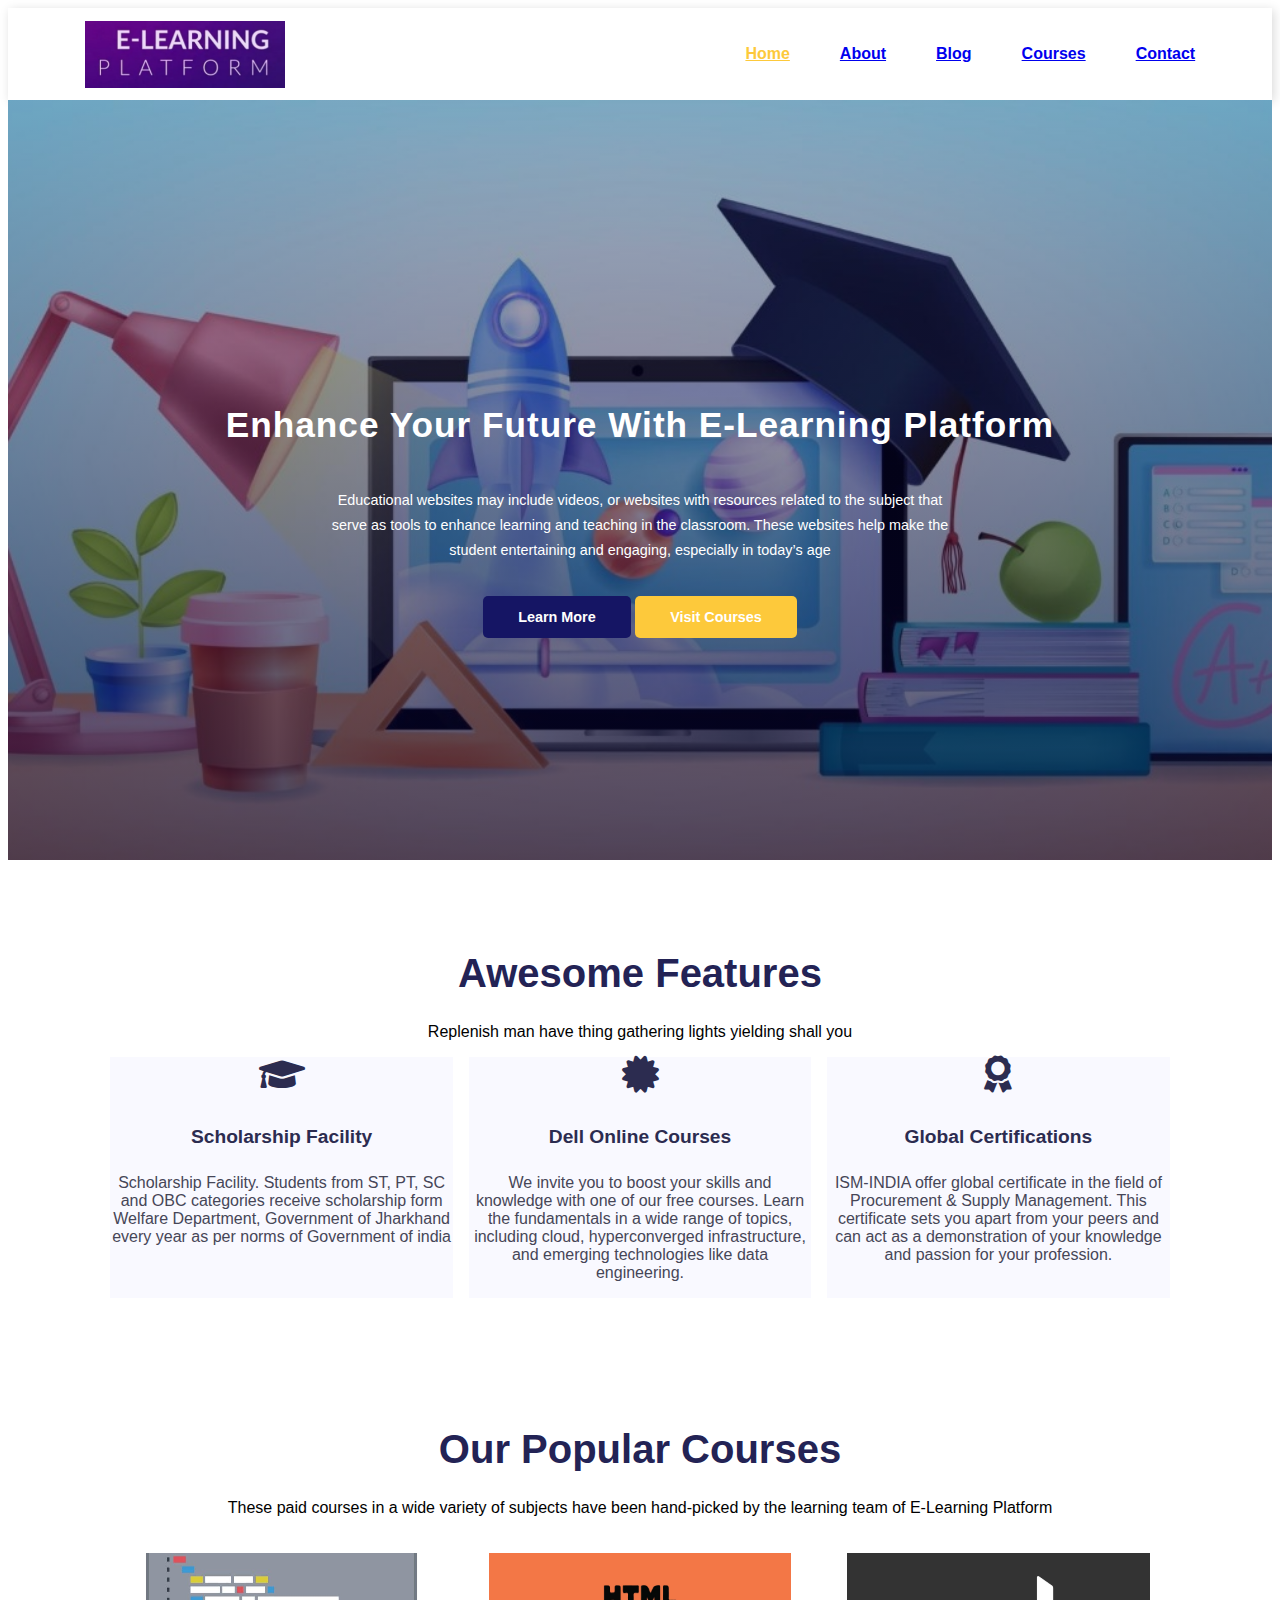
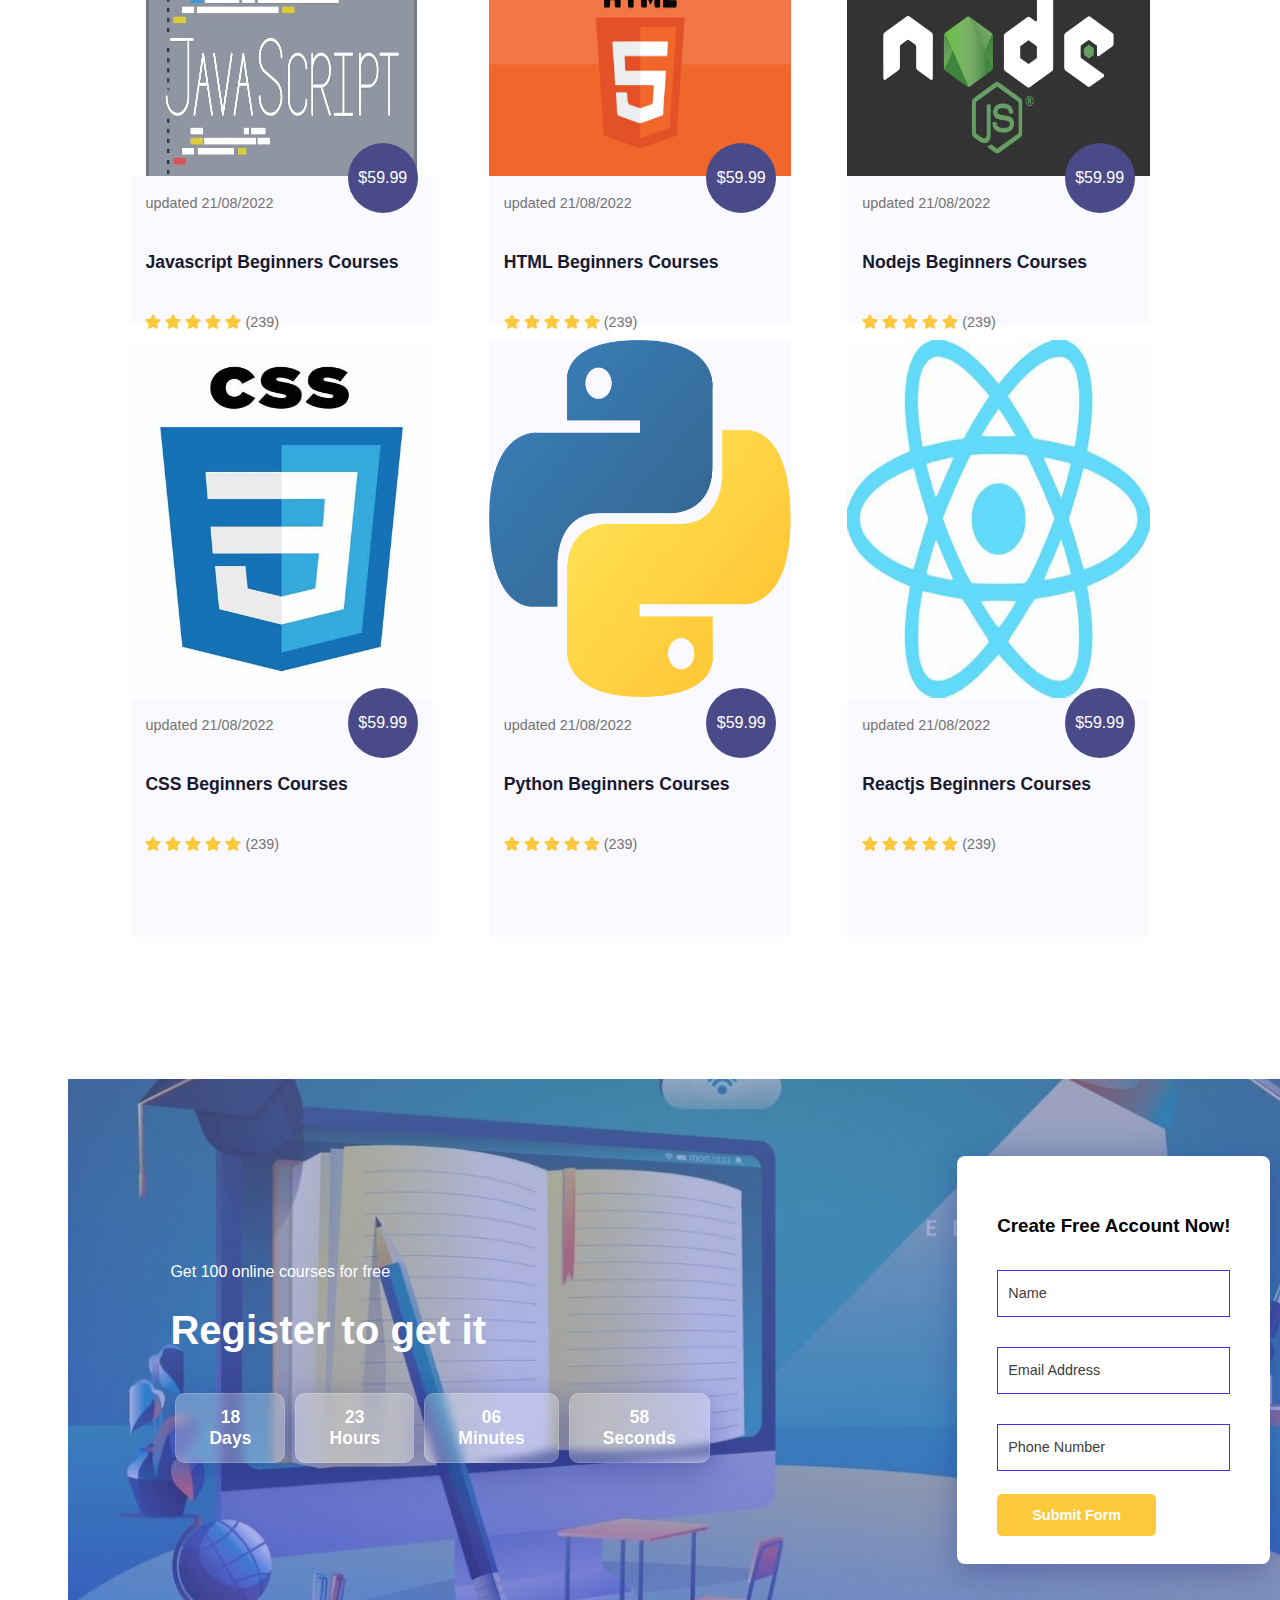
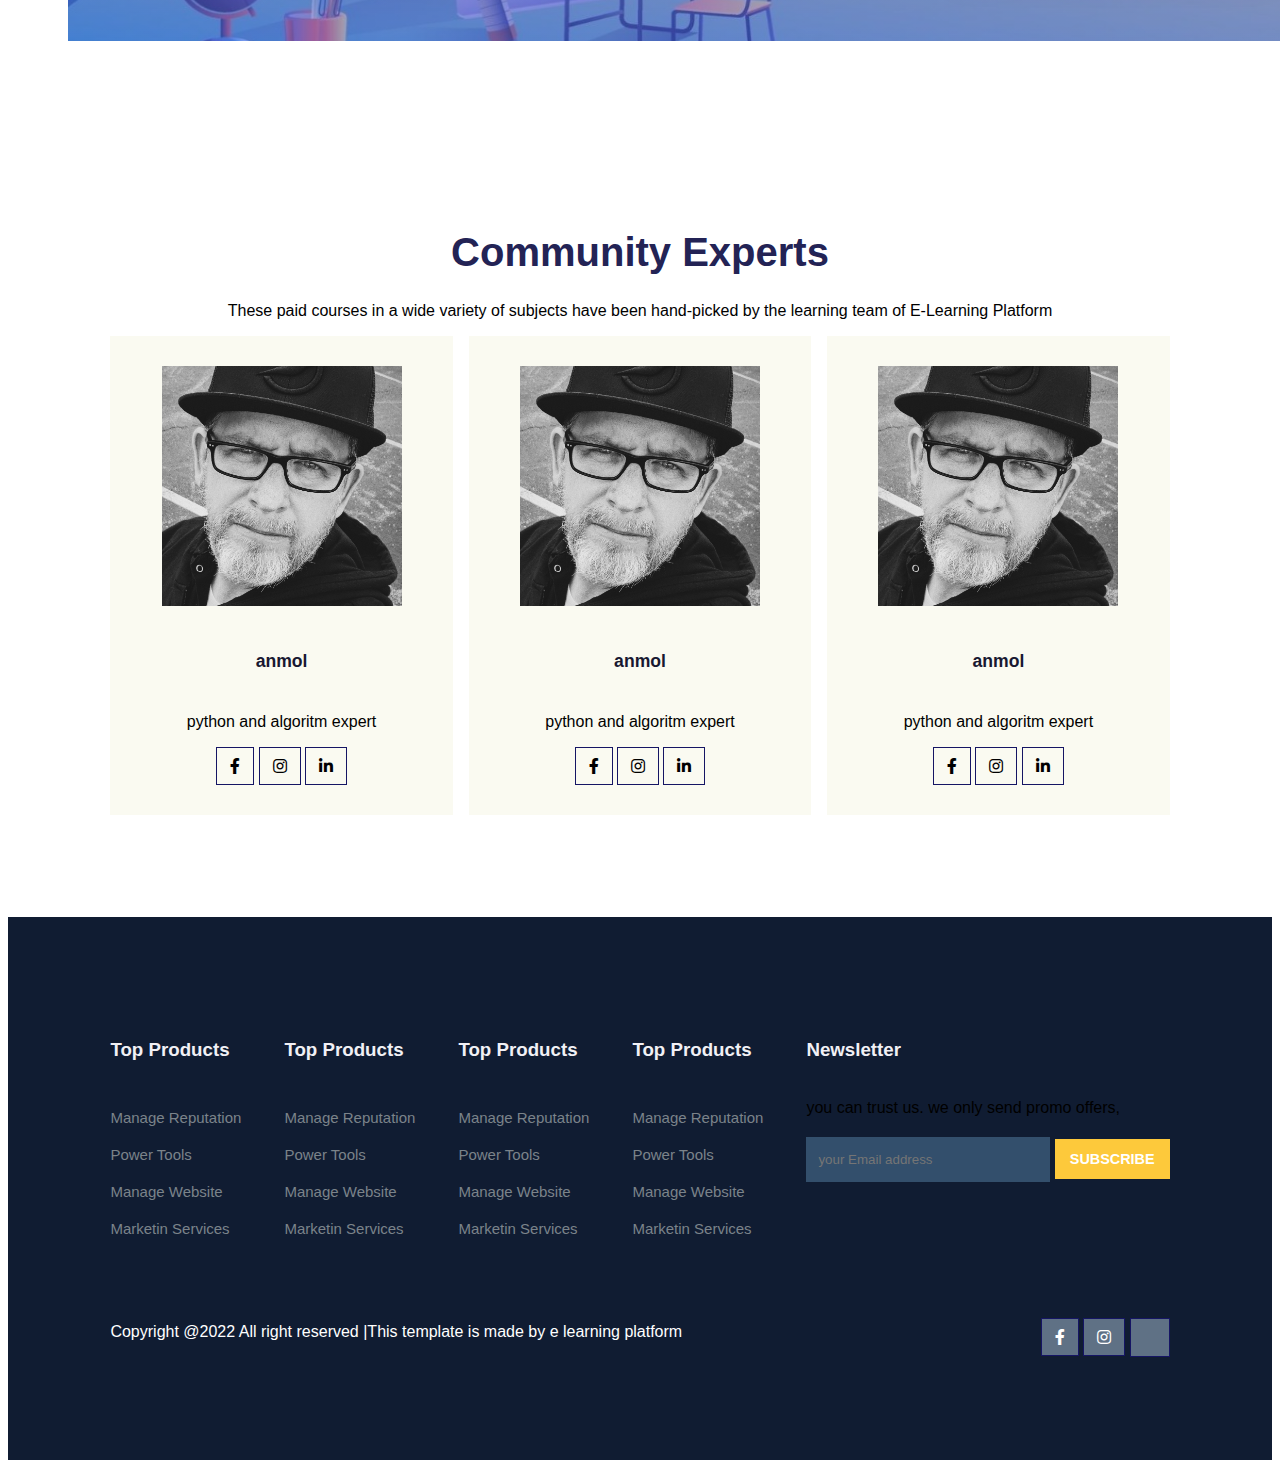
<file: index.html>
<!DOCTYPE html>
<html lang="en">

<head>
     <meta charset="UTF-8">
     <meta http-equiv="X-UA-Compatible" content="IE=edge">
     <meta name="viewport" content="width=device-width, initial-scale=1.0">
     <title>Tech2 etc Tutorial</title>
     <link rel="stylesheet" href="https://use.fontawesome.com/releases/v5.15.4/css/all.css" />


     

<link rel="stylesheet" href="style.css">
</head>
<body>

    <!-- Navigation -->
    <nav>
        <img src="Screenshot (18).png" alt="">
        <div class="navigation">
            <ul>
              <li><a class="active" href="#">Home</a></li>
              <li><a href="about.html">About</a></li>
              <li><a href="blog.html">Blog</a></li> 
              <li><a href="course.html">Courses</a></li>
              <li><a href="contact.html">Contact</a></li>
    
            </ul>
    
        </div>
    
    </nav>

    <!-- Home -->

<section id="home">
     <h2>Enhance Your Future With E-Learning Platform </h2>
     <p>Educational websites may include videos, or websites with resources related to the subject that serve as tools
         to enhance learning and teaching in the classroom. These websites help make the student entertaining and engaging, 
         especially in today’s age</p>
    <div class="btn">
       <a class="blue" href="#">Learn More</a> 
       <a class="yellow" href="#">Visit Courses</a>

</div> 
</section>

<!--features-->

    <section id="features">
        <h1>Awesome Features</h1>
        <p>Replenish man have thing gathering lights yielding shall you</p>
        <div class="fea-base">
            <div class="fea-box">
                <i class="fas fa-graduation-cap"></i>
                <h3>Scholarship Facility</h3>
                <p>Scholarship Facility. Students from ST, PT, SC and OBC categories receive scholarship form Welfare Department, 
                    Government of Jharkhand every year as per norms of Government of india</p>
                
            </div>
     
            <div class="fea-box">
                <i class="fas fa-certificate"></i>
                <h3>Dell Online Courses</h3>
                <p>We invite you to boost your skills and knowledge with one of our free courses. Learn the fundamentals in a wide range of topics, including cloud, 
                    hyperconverged infrastructure, and emerging technologies like data engineering.</p>
            </div>
            <div class="fea-box">
                <i class="fas fa-award"></i>
                <h3>Global Certifications</h3>
                <p>ISM-INDIA offer global certificate in the field of Procurement & Supply Management. This certificate sets you apart from your peers 
                    and can act as a demonstration of your knowledge and passion for your profession.</p>
            </div>
        </div>
    </section>
    <!--Courses-->
    <section id="course">
        <h1>Our Popular Courses</h1>
        <p>These paid courses in a wide variety of subjects have been hand-picked by the learning team of E-Learning Platform</p>
        <div class="course-box">

            <div class="courses">
                <img src="javascript-tutorials.jpg" alt="">
                <div class="details">
                    <span>updated 21/08/2022</span>
                    <h6>Javascript Beginners Courses</h6>
                    <div class="star">
                        <i class="fas fa-star"></i>
                        <i class="fas fa-star"></i>
                        <i class="fas fa-star"></i>
                        <i class="fas fa-star"></i>
                        <i class="fas fa-star"></i>
                        <span>(239)</span>
                    </div>
                </div>
                <div class="cost">
                    $59.99
                </div>

            </div>
            <div class="courses">
                <img src="html5-logo-for-web-development.webp" alt="">
                <div class="details">
                    <span>updated 21/08/2022</span>
                    <h6>HTML Beginners Courses</h6>
                    <div class="star">
                        <i class="fas fa-star"></i>
                        <i class="fas fa-star"></i>
                        <i class="fas fa-star"></i>
                        <i class="fas fa-star"></i>
                        <i class="fas fa-star"></i>
                        <span>(239)</span>
                    </div>
                </div>
                <div class="cost">
                    $59.99
                </div>

            </div>
            <div class="courses">
                <img src="nodejs-logo-752x440.png" alt="">
                <div class="details">
                    <span>updated 21/08/2022</span>
                    <h6>Nodejs Beginners Courses</h6>
                    <div class="star">
                        <i class="fas fa-star"></i>
                        <i class="fas fa-star"></i>
                        <i class="fas fa-star"></i>
                        <i class="fas fa-star"></i>
                        <i class="fas fa-star"></i>
                        <span>(239)</span>
                    </div>
                </div>
                <div class="cost">
                    $59.99
                </div>

            </div>
            <div class="courses">
                <img src="css.jpg" alt="">
                <div class="details">
                    <span>updated 21/08/2022</span>
                    <h6>CSS Beginners Courses</h6>
                    <div class="star">
                        <i class="fas fa-star"></i>
                        <i class="fas fa-star"></i>
                        <i class="fas fa-star"></i>
                        <i class="fas fa-star"></i>
                        <i class="fas fa-star"></i>
                        <span>(239)</span>
                    </div>
                </div>
                <div class="cost">
                    $59.99
                </div>

            </div>
            <div class="courses">
                <img src="python.jpg" alt="">
                <div class="details">
                    <span>updated 21/08/2022</span>
                    <h6>Python Beginners Courses</h6>
                    <div class="star">
                        <i class="fas fa-star"></i>
                        <i class="fas fa-star"></i>
                        <i class="fas fa-star"></i>
                        <i class="fas fa-star"></i>
                        <i class="fas fa-star"></i>
                        <span>(239)</span>
                    </div>
                </div>
                <div class="cost">
                    $59.99
                </div>

            </div>
            <div class="courses">
                <img src="reactjs.png" alt="">
                <div class="details">
                    <span>updated 21/08/2022</span>
                    <h6>Reactjs Beginners Courses</h6>
                    <div class="star">
                        <i class="fas fa-star"></i>
                        <i class="fas fa-star"></i>
                        <i class="fas fa-star"></i>
                        <i class="fas fa-star"></i>
                        <i class="fas fa-star"></i>
                        <span>(239)</span>
                    </div>
                </div>
                <div class="cost">
                    $59.99
                </div>

            </div>
        </div>
    </section>

    <!--registration-->

    <section id="registration">
        <div class="reminder">
            <p> Get 100 online courses for free</p>
            <h1>Register to get it</h1>
            <div class="time">
                <div class="date">
                    18 <br> Days    
                </div>
                <div class="date">
                    23 <br> Hours    
                </div>
                <div class="date">
                    06 <br>  Minutes    
                </div>
                <div class="date">
                    58 <br> Seconds    
                </div>
            </div>
        </div>
       
        <div class="form">
            <h3>Create Free Account Now!</h3>
            <input type="text" placeholder="Name" name=""id="">
            <input type="text" placeholder="Email Address" name=""id="">
            <input type="text" placeholder="Phone Number" name=""id="">
            <div class="btn">
                <a class="yellow" href="#">Submit Form </a>
                
            </div>
        </div>
    </section>

    <!--profiles-->
    <section id="experts">
        <h1>Community Experts</h1>
        <p>These paid courses in a wide variety of subjects have been hand-picked by the learning team of E-Learning Platform</p>
        <div class="expert-box">
            <div class="profile">
                <img src="a1274798_09C778B6-5DAB-464C-8B3D-D5CC89937817.png" alt="">
                <h6>anmol</h6>
                <p>python and algoritm expert</p>
                <div class="pro-links">
                    <i class="fab fa-facebook-f"></i>
                    <i class="fab fa-instagram"></i>
                    <i class="fab fa-linkedin-in"></i>
                </div>
            </div>
            <div class="profile">
                <img src="a1274798_09C778B6-5DAB-464C-8B3D-D5CC89937817.png" alt="">
                <h6>anmol</h6>
                <p>python and algoritm expert</p>
                <div class="pro-links">
                    <i class="fab fa-facebook-f"></i>
                    <i class="fab fa-instagram"></i>
                    <i class="fab fa-linkedin-in"></i>
                </div>
            </div>
            <div class="profile">
                <img src="a1274798_09C778B6-5DAB-464C-8B3D-D5CC89937817.png" alt="">
                <h6>anmol</h6>
                <p>python and algoritm expert</p>
                <div class="pro-links">
                    <i class="fab fa-facebook-f"></i>
                    <i class="fab fa-instagram"></i>
                    <i class="fab fa-linkedin-in"></i>
                </div>
            </div>
        </div>
    </section>

    <footer>
        <div class="footer-col">
            <h3>Top Products</h3>
            <li>Manage Reputation</li>
            <li>Power Tools</li>
            <li>Manage Website</li>
            <li>Marketin Services</li>
        </div>
        <div class="footer-col">
            <h3>Top Products</h3>
            <li>Manage Reputation</li>
            <li>Power Tools</li>
            <li>Manage Website</li>
            <li>Marketin Services</li>
        </div>
        <div class="footer-col">
            <h3>Top Products</h3>
            <li>Manage Reputation</li>
            <li>Power Tools</li>
            <li>Manage Website</li>
            <li>Marketin Services</li>
        </div>
        <div class="footer-col">
            <h3>Top Products</h3>
            <li>Manage Reputation</li>
            <li>Power Tools</li>
            <li>Manage Website</li>
            <li>Marketin Services</li>
        </div>
        <div class="footer-col">
            <h3>Newsletter</h3>
            <p>you can trust us. we only send promo offers,</p>
            <div class="subscribe">
                <input type="text" placeholder="your Email address">
                <a href="#" class="yellow">SUBSCRIBE</a>
            </div>
        </div>
        <div class="Copyright">
            <p> Copyright @2022 All right reserved |This template is made by e learning platform</p>
            <div class="pro-links">
                <i class="fab fa-facebook-f"></i>
                <i class="fab fa-instagram"></i>
                <i class="faf fa-linkedin-in"></i>
            </div>
        </div>
    </footer>
   
     


</body>



</html>
</file>
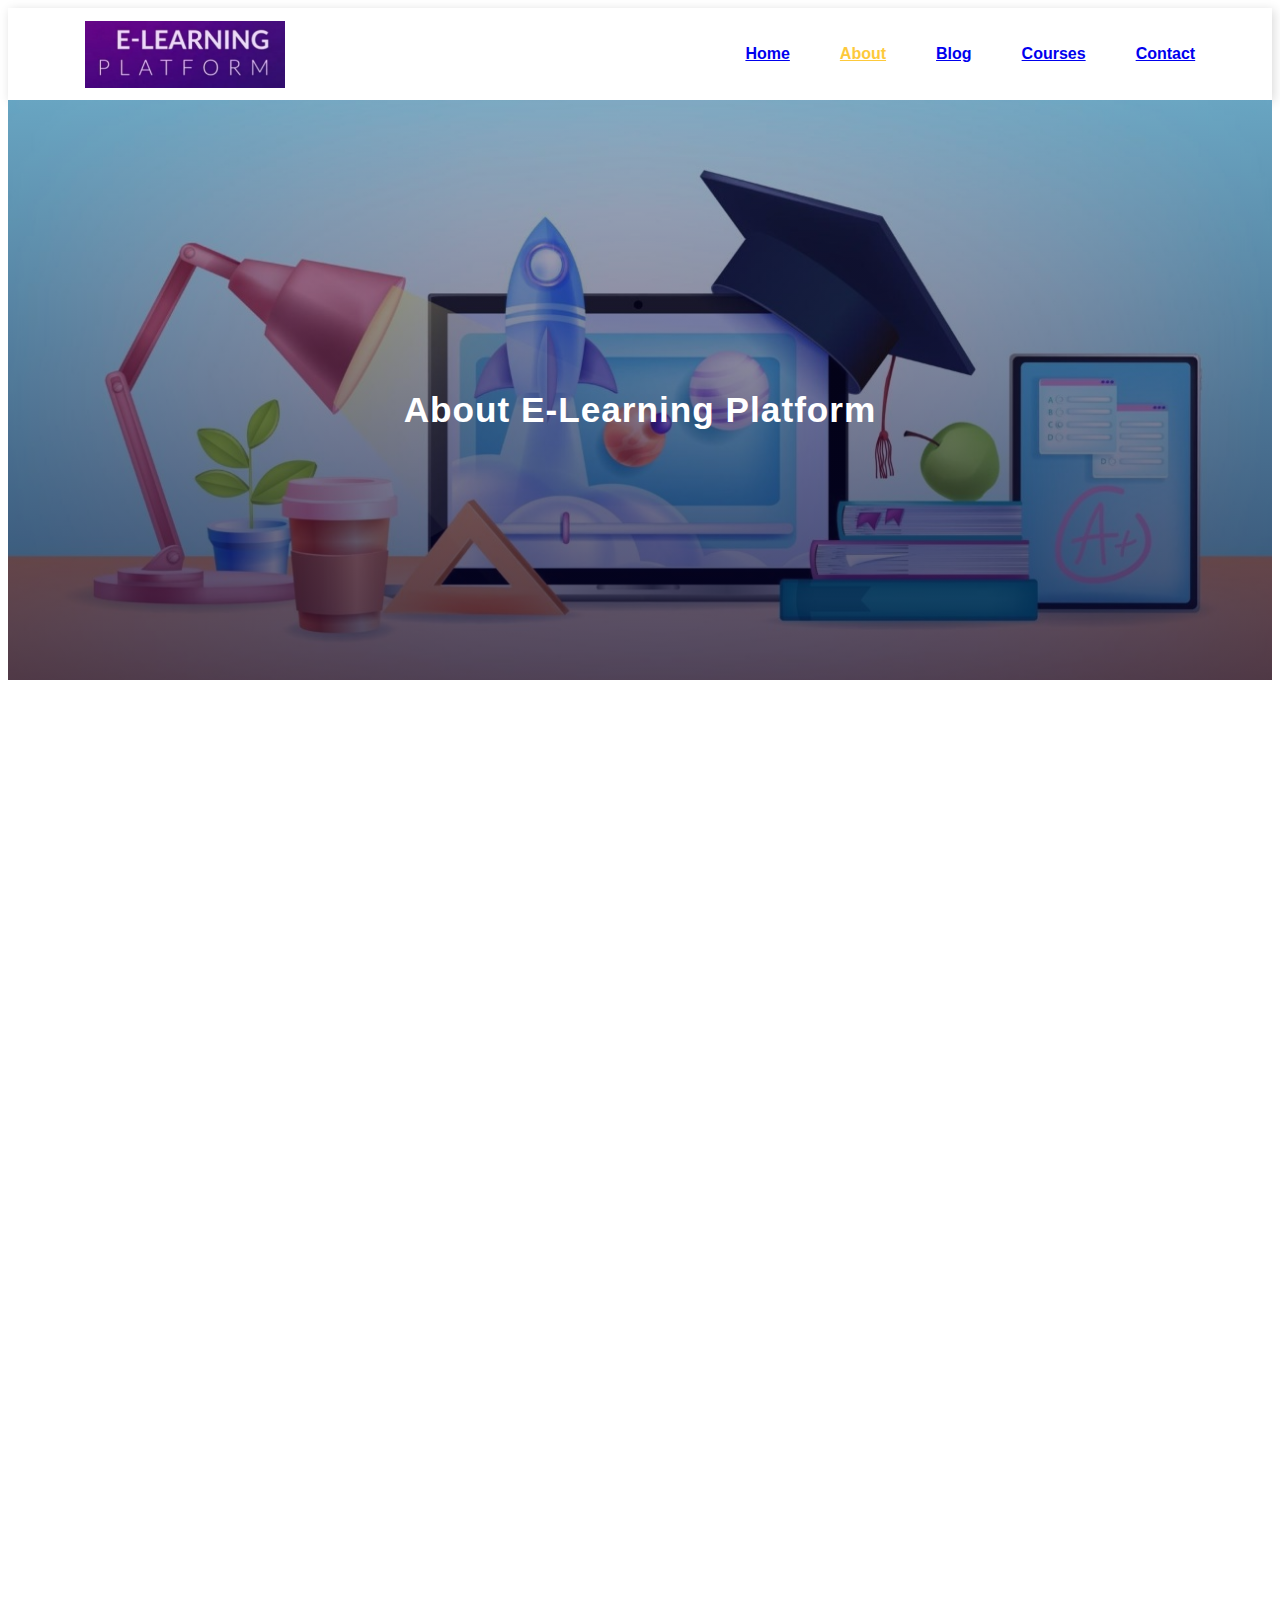
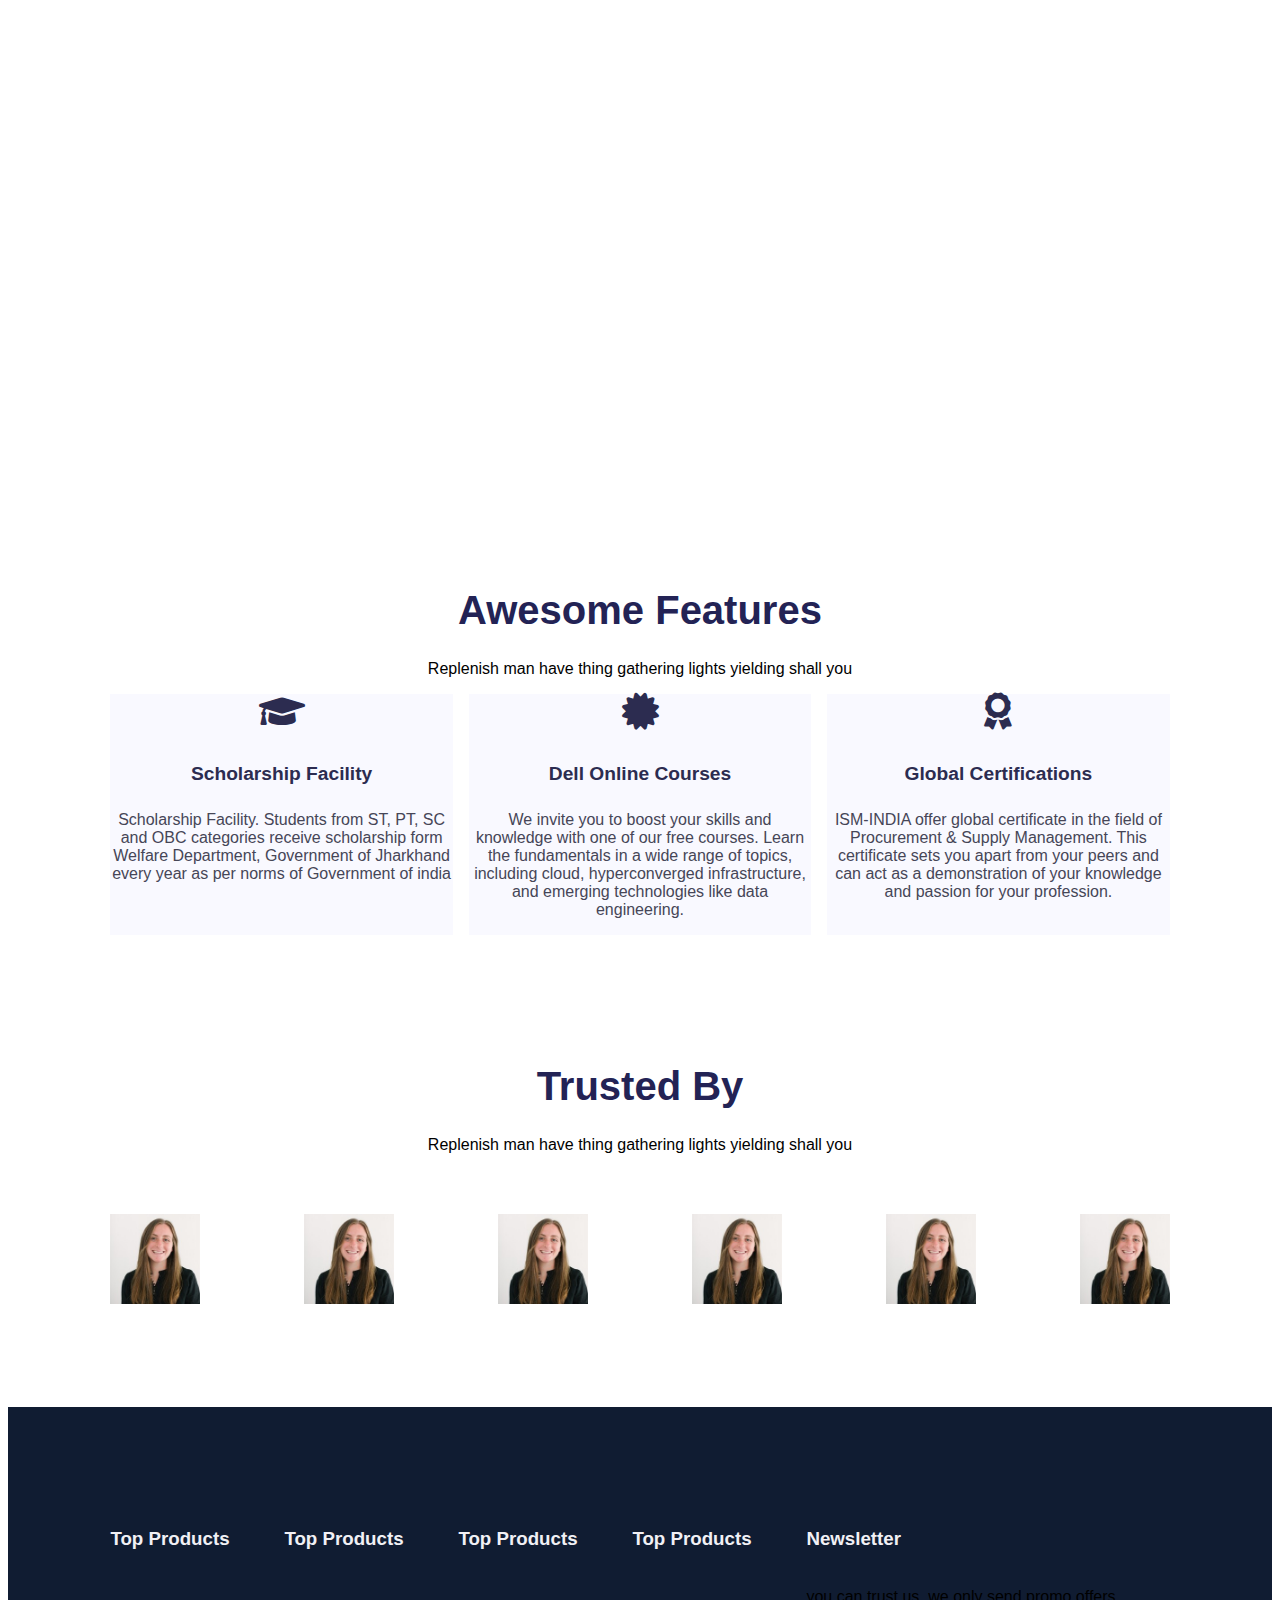
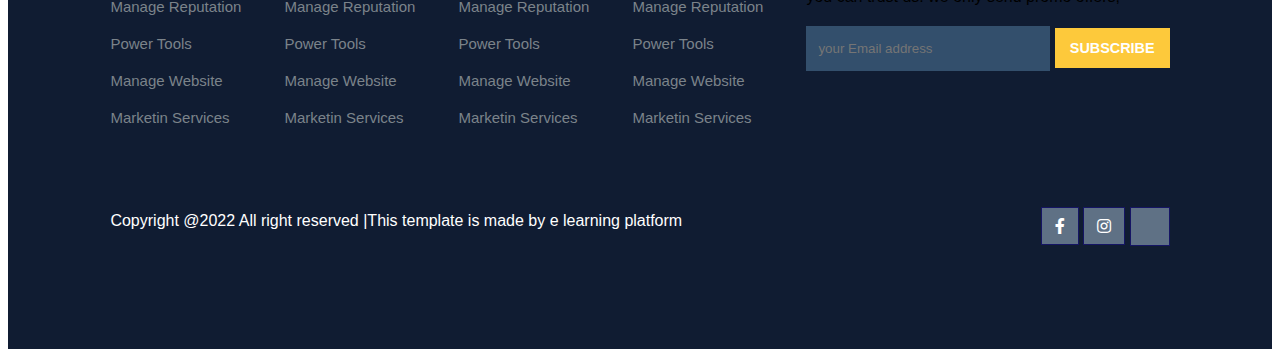
<file: about.html>
<!DOCTYPE html>
<html lang="en">

<head>
     <meta charset="UTF-8">
     <meta http-equiv="X-UA-Compatible" content="IE=edge">
     <meta name="viewport" content="width=device-width, initial-scale=1.0">
     <title>Tech2 etc Tutorial</title>
     <link rel="stylesheet" href="https://use.fontawesome.com/releases/v5.15.4/css/all.css" />


     

<link rel="stylesheet" href="style.css">
</head>
<body>

    <!-- Navigation -->
    <nav>
        <img src="Screenshot (18).png" alt="">
        <div class="navigation">
            <ul>
              <li><a  href="#">Home</a></li>
              <li><a class="active" href="about.html">About</a></li>
              <li><a href="blog.html">Blog</a></li> 
              <li><a href="course.html">Courses</a></li>
              <li><a href="contact.html">Contact</a></li>
    
            </ul>
    
        </div>
    
    </nav>

    <!-- Home -->

<section id="about-home">
     <h2>About E-Learning Platform </h2>
     
</section>

<section id="about-container">
    <div class="about-img">
        <img src="asdfghdfghj.jpg">
    </div>

    <div class="about-text">
        <h2>dsvjbkncmsvbhkjnlmc,s.zdvbhjk</h2>
        <p>vuidbhjkasnvyugwidnkaxcvdwbhjknlv vbkjcbjvnb</p>
        <div class="about-fe">
            <img src="a1274798_09C778B6-5DAB-464C-8B3D-D5CC89937817.png" alt="">
            <div class="fe-text">
                <h5>400+ courses</h5>
                <p>ydsghcbkjdcuifbjkcgifebxckz</p>
            </div>
        </div>
        <div class="about-fe">
            <img src="a1274798_09C778B6-5DAB-464C-8B3D-D5CC89937817.png" alt="">
            <div class="fe-text">
                <h5>400+ courses</h5>
                <p>ydsghcbkjdcuifbjkcgifebxckz</p>
            </div>
        </div>
    </div>
</section>

<!--features-->

    <section id="features">
        <h1>Awesome Features</h1>
        <p>Replenish man have thing gathering lights yielding shall you</p>
        <div class="fea-base">
            <div class="fea-box">
                <i class="fas fa-graduation-cap"></i>
                <h3>Scholarship Facility</h3>
                <p>Scholarship Facility. Students from ST, PT, SC and OBC categories receive scholarship form Welfare Department, 
                    Government of Jharkhand every year as per norms of Government of india</p>
                
            </div>
     
            <div class="fea-box">
                <i class="fas fa-certificate"></i>
                <h3>Dell Online Courses</h3>
                <p>We invite you to boost your skills and knowledge with one of our free courses. Learn the fundamentals in a wide range of topics, including cloud, 
                    hyperconverged infrastructure, and emerging technologies like data engineering.</p>
            </div>
            <div class="fea-box">
                <i class="fas fa-award"></i>
                <h3>Global Certifications</h3>
                <p>ISM-INDIA offer global certificate in the field of Procurement & Supply Management. This certificate sets you apart from your peers 
                    and can act as a demonstration of your knowledge and passion for your profession.</p>
            </div>
        </div>
    </section>

    <section id="trust">
        <h1>Trusted By</h1>
        <p>Replenish man have thing gathering lights yielding shall you</p>
        <div class="trust-img">
            <img src="asdfghdfghj.jpg" alt="">
            <img src="asdfghdfghj.jpg" alt="">
            <img src="asdfghdfghj.jpg" alt="">
            <img src="asdfghdfghj.jpg" alt="">
            <img src="asdfghdfghj.jpg" alt="">
            <img src="asdfghdfghj.jpg" alt="">
        </div>
    </section>

    <footer>
        <div class="footer-col">
            <h3>Top Products</h3>
            <li>Manage Reputation</li>
            <li>Power Tools</li>
            <li>Manage Website</li>
            <li>Marketin Services</li>
        </div>
        <div class="footer-col">
            <h3>Top Products</h3>
            <li>Manage Reputation</li>
            <li>Power Tools</li>
            <li>Manage Website</li>
            <li>Marketin Services</li>
        </div>
        <div class="footer-col">
            <h3>Top Products</h3>
            <li>Manage Reputation</li>
            <li>Power Tools</li>
            <li>Manage Website</li>
            <li>Marketin Services</li>
        </div>
        <div class="footer-col">
            <h3>Top Products</h3>
            <li>Manage Reputation</li>
            <li>Power Tools</li>
            <li>Manage Website</li>
            <li>Marketin Services</li>
        </div>
        <div class="footer-col">
            <h3>Newsletter</h3>
            <p>you can trust us. we only send promo offers,</p>
            <div class="subscribe">
                <input type="text" placeholder="your Email address">
                <a href="#" class="yellow">SUBSCRIBE</a>
            </div>
        </div>
        <div class="Copyright">
            <p> Copyright @2022 All right reserved |This template is made by e learning platform</p>
            <div class="pro-links">
                <i class="fab fa-facebook-f"></i>
                <i class="fab fa-instagram"></i>
                <i class="faf fa-linkedin-in"></i>
            </div>
        </div>
    </footer>
   
     


</body>



</html>
</file>
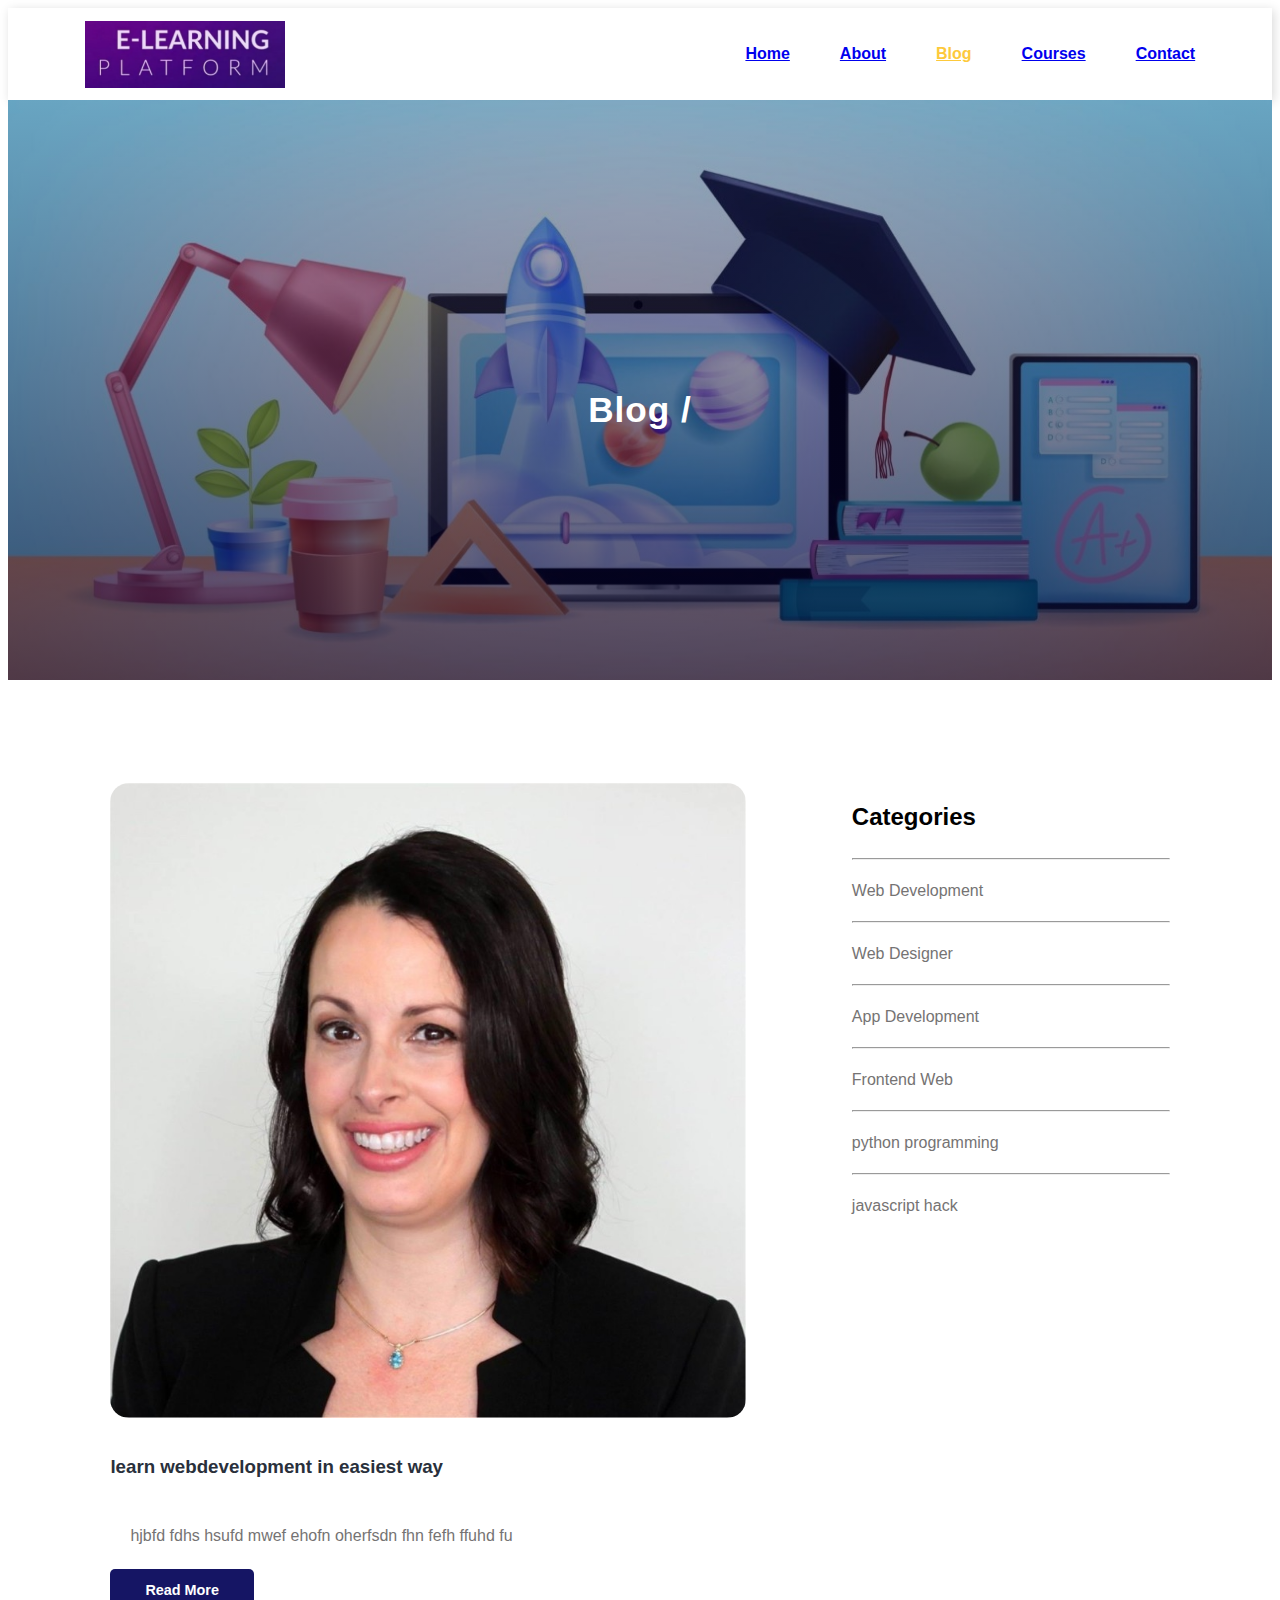
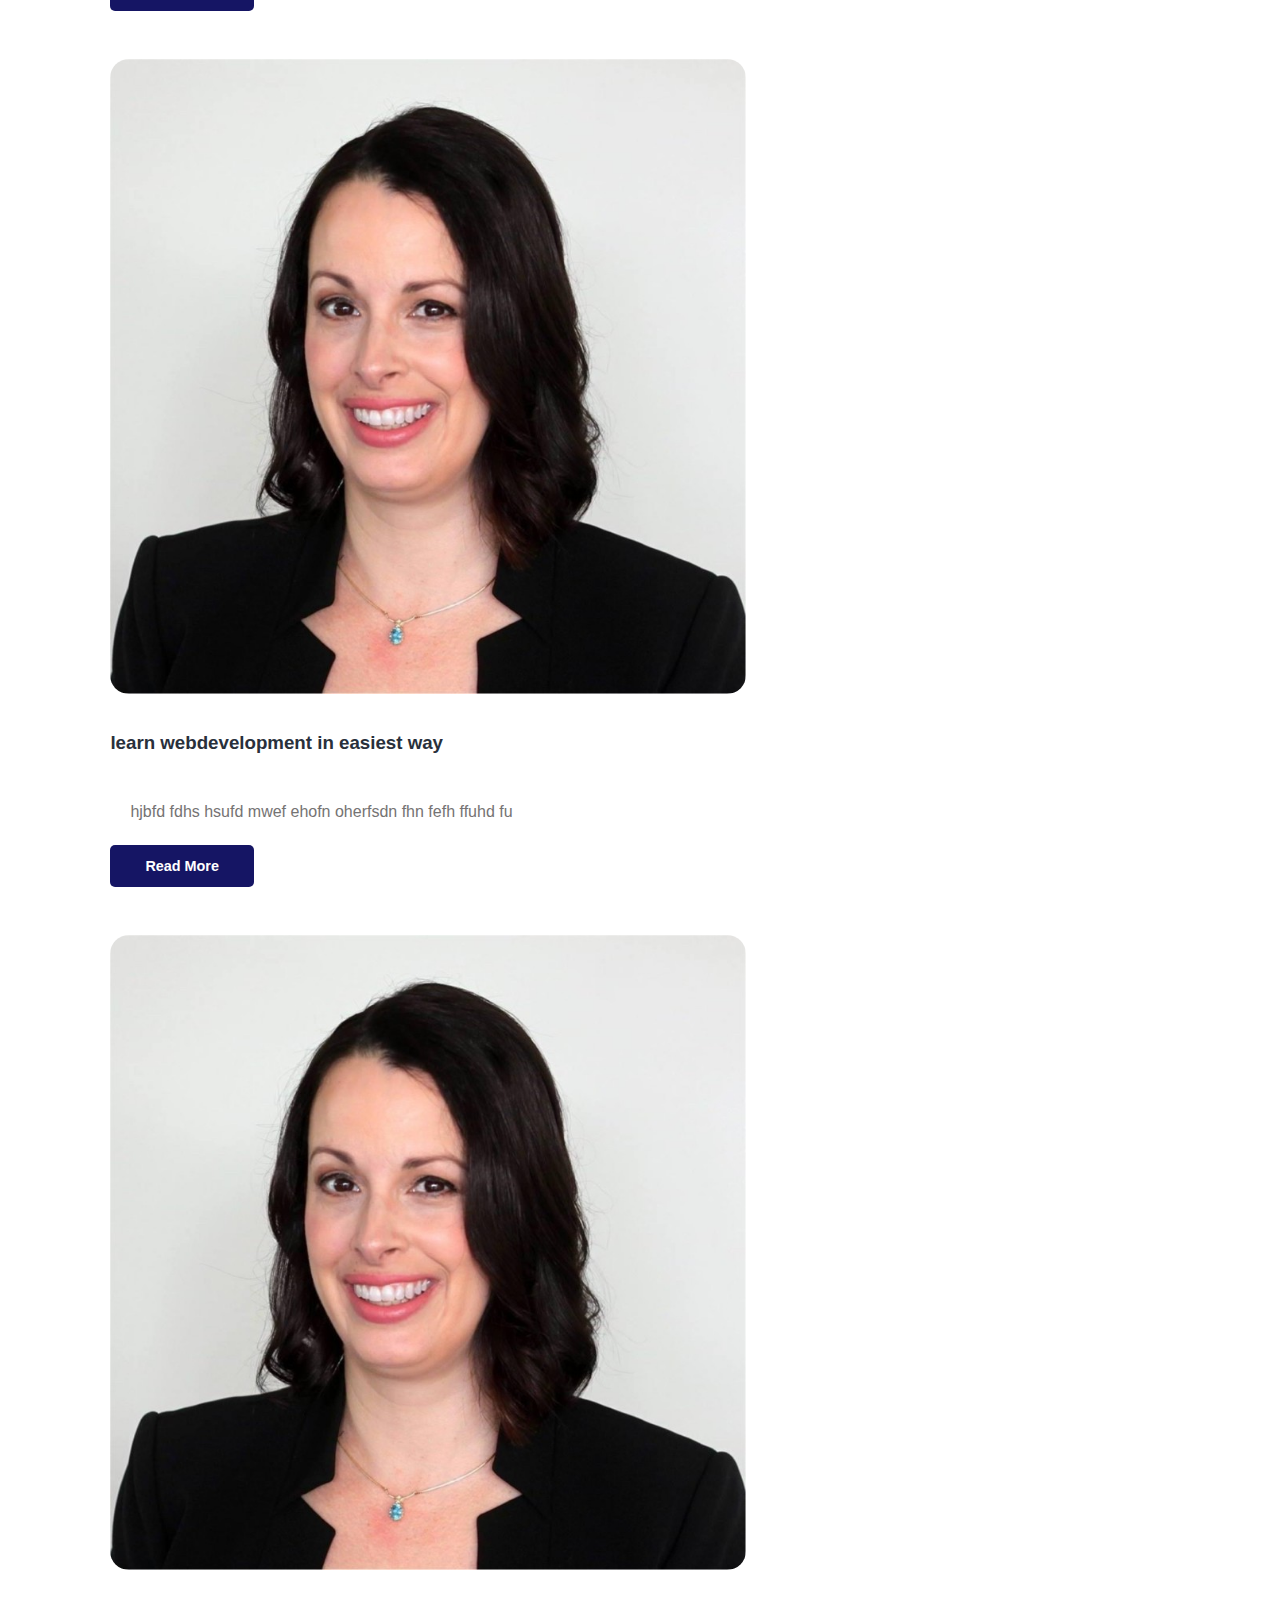
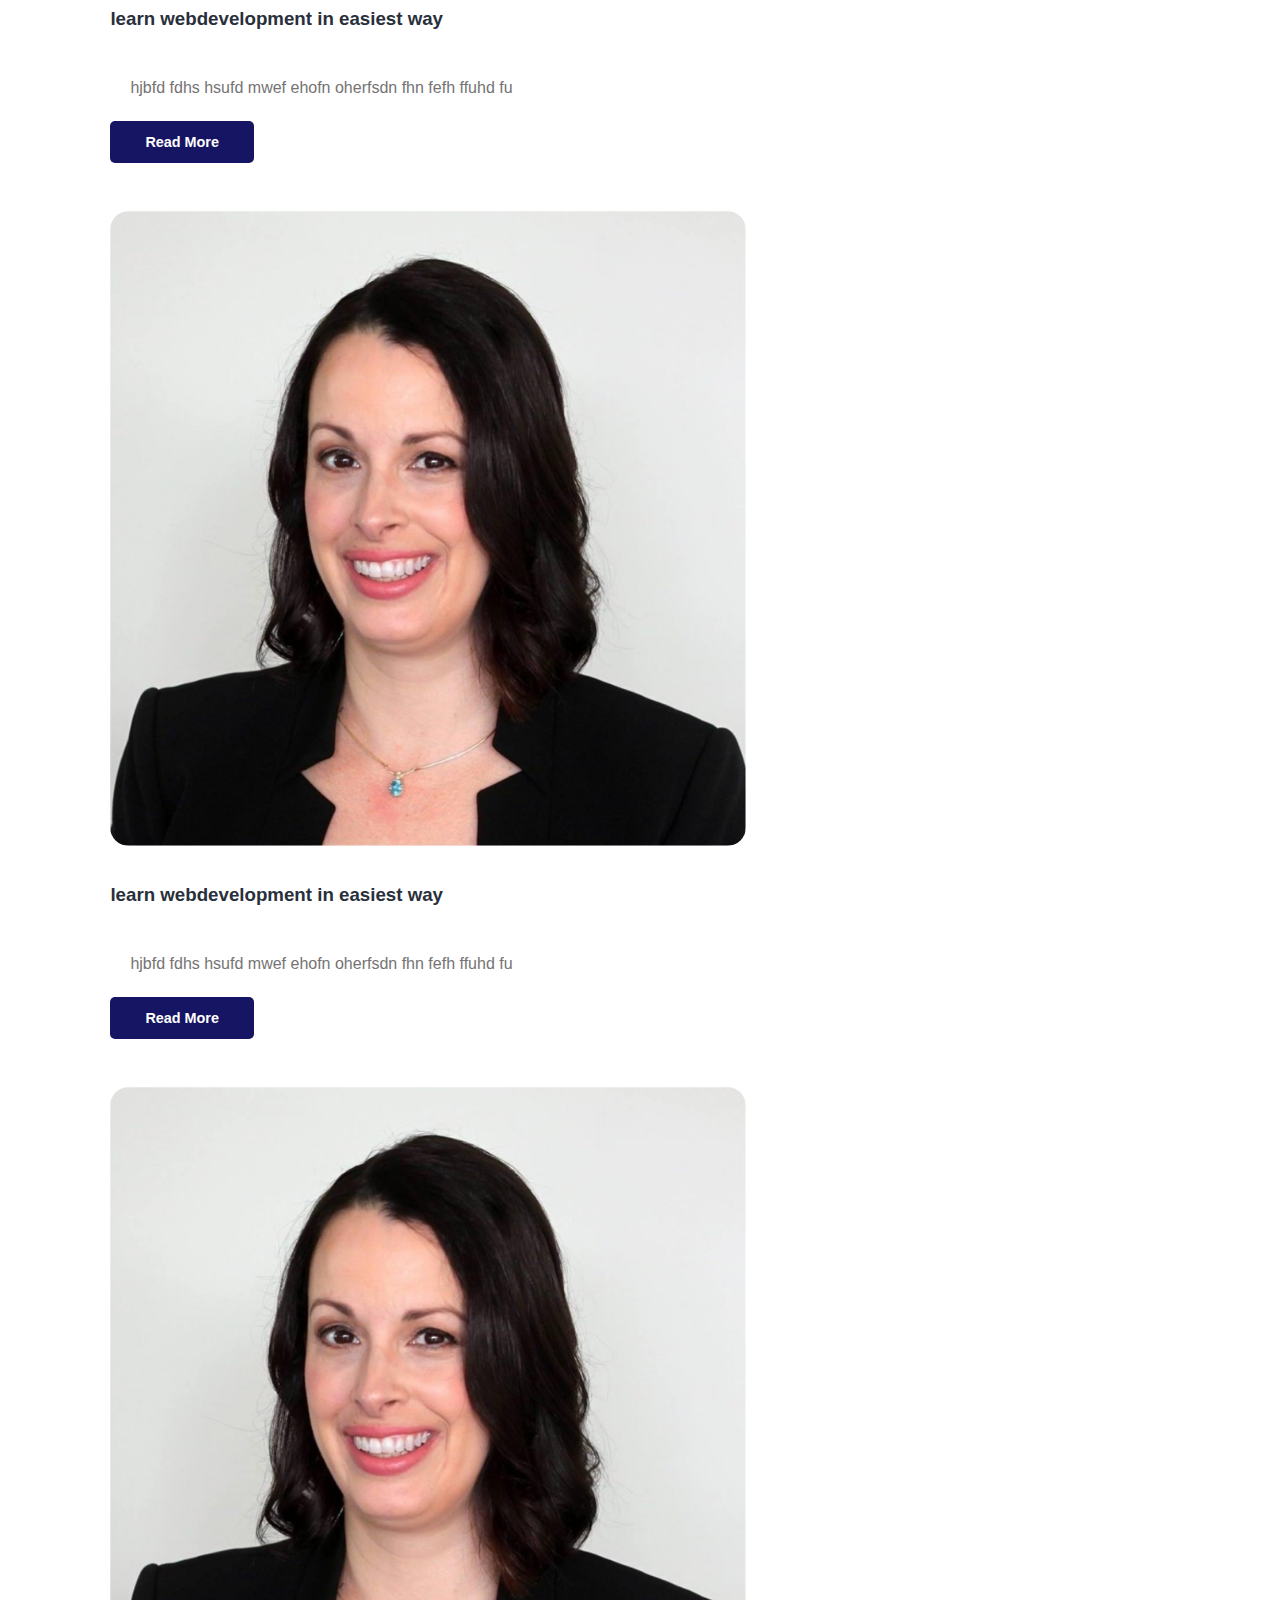
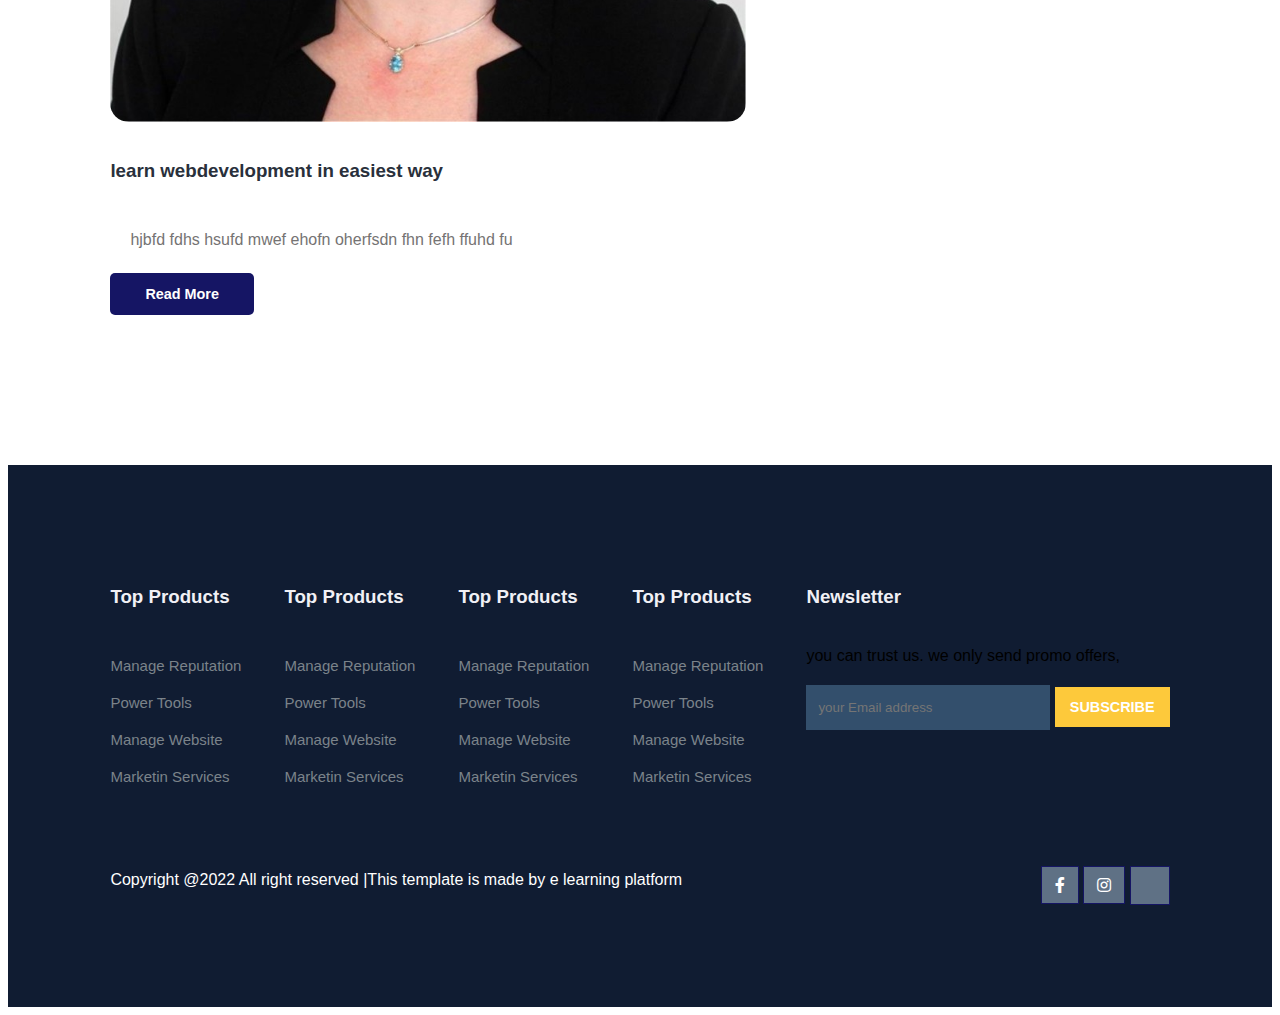
<file: blog.html>
<!DOCTYPE html>
<html lang="en">

<head>
     <meta charset="UTF-8">
     <meta http-equiv="X-UA-Compatible" content="IE=edge">
     <meta name="viewport" content="width=device-width, initial-scale=1.0">
     <title>Tech2 etc Tutorial</title>
     <link rel="stylesheet" href="https://use.fontawesome.com/releases/v5.15.4/css/all.css" />


     

<link rel="stylesheet" href="style.css">
</head>
<body>

    <!-- Navigation -->
    <nav>
        <img src="Screenshot (18).png" alt="">
        <div class="navigation">
            <ul>
              <li><a  href="index.html">Home</a></li>
              <li><a  href="about.html">About</a></li>
              <li><a class="active" href="blog.html">Blog</a></li> 
              <li><a href="course.html">Courses</a></li>
              <li><a href="contact.html">Contact</a></li>
    
            </ul>
    
        </div>
    
    </nav>

    <!-- Home -->

<section id="about-home">
     <h2>Blog / </h2>
     
</section>

<section id="blog-container">
    <div class="blogs">
        <div class="post">
            <img src="asdfgh.jpg" alt="">
            <h3>learn webdevelopment in easiest way</h3>
            <p>hjbfd fdhs hsufd mwef ehofn oherfsdn fhn fefh ffuhd fu</p>
            <a href="post.html">Read More</a>
        </div>
        <div class="post">
            <img src="asdfgh.jpg" alt="">
            <h3>learn webdevelopment in easiest way</h3>
            <p>hjbfd fdhs hsufd mwef ehofn oherfsdn fhn fefh ffuhd fu</p>
            <a href="post.html">Read More</a>
        </div>
        <div class="post">
            <img src="asdfgh.jpg" alt="">
            <h3>learn webdevelopment in easiest way</h3>
            <p>hjbfd fdhs hsufd mwef ehofn oherfsdn fhn fefh ffuhd fu</p>
            <a href="post.html">Read More</a>
        </div>
        <div class="post">
            <img src="asdfgh.jpg" alt="">
            <h3>learn webdevelopment in easiest way</h3>
            <p>hjbfd fdhs hsufd mwef ehofn oherfsdn fhn fefh ffuhd fu</p>
            <a href="post.html">Read More</a>
        </div>
        <div class="post">
            <img src="asdfgh.jpg" alt="">
            <h3>learn webdevelopment in easiest way</h3>
            <p>hjbfd fdhs hsufd mwef ehofn oherfsdn fhn fefh ffuhd fu</p>
            <a href="post.html">Read More</a>
        </div>
    </div>
    <div class="cate">
        <h2>Categories</h2>
        <hr>
        <a href="#">Web Development</a>
        <hr>
        <a href="#">Web Designer</a>
        <hr>
        <a href="#">App Development</a>
        <hr>
        <a href="#">Frontend Web </a>
        <hr>
        <a href="#">python programming</a>
        <hr>
        <a href="#">javascript hack</a>
        
    </div>
</section>

    <footer>
        <div class="footer-col">
            <h3>Top Products</h3>
            <li>Manage Reputation</li>
            <li>Power Tools</li>
            <li>Manage Website</li>
            <li>Marketin Services</li>
        </div>
        <div class="footer-col">
            <h3>Top Products</h3>
            <li>Manage Reputation</li>
            <li>Power Tools</li>
            <li>Manage Website</li>
            <li>Marketin Services</li>
        </div>
        <div class="footer-col">
            <h3>Top Products</h3>
            <li>Manage Reputation</li>
            <li>Power Tools</li>
            <li>Manage Website</li>
            <li>Marketin Services</li>
        </div>
        <div class="footer-col">
            <h3>Top Products</h3>
            <li>Manage Reputation</li>
            <li>Power Tools</li>
            <li>Manage Website</li>
            <li>Marketin Services</li>
        </div>
        <div class="footer-col">
            <h3>Newsletter</h3>
            <p>you can trust us. we only send promo offers,</p>
            <div class="subscribe">
                <input type="text" placeholder="your Email address">
                <a href="#" class="yellow">SUBSCRIBE</a>
            </div>
        </div>
        <div class="Copyright">
            <p> Copyright @2022 All right reserved |This template is made by e learning platform</p>
            <div class="pro-links">
                <i class="fab fa-facebook-f"></i>
                <i class="fab fa-instagram"></i>
                <i class="faf fa-linkedin-in"></i>
            </div>
        </div>
    </footer>
   
     


</body>



</html>
</file>
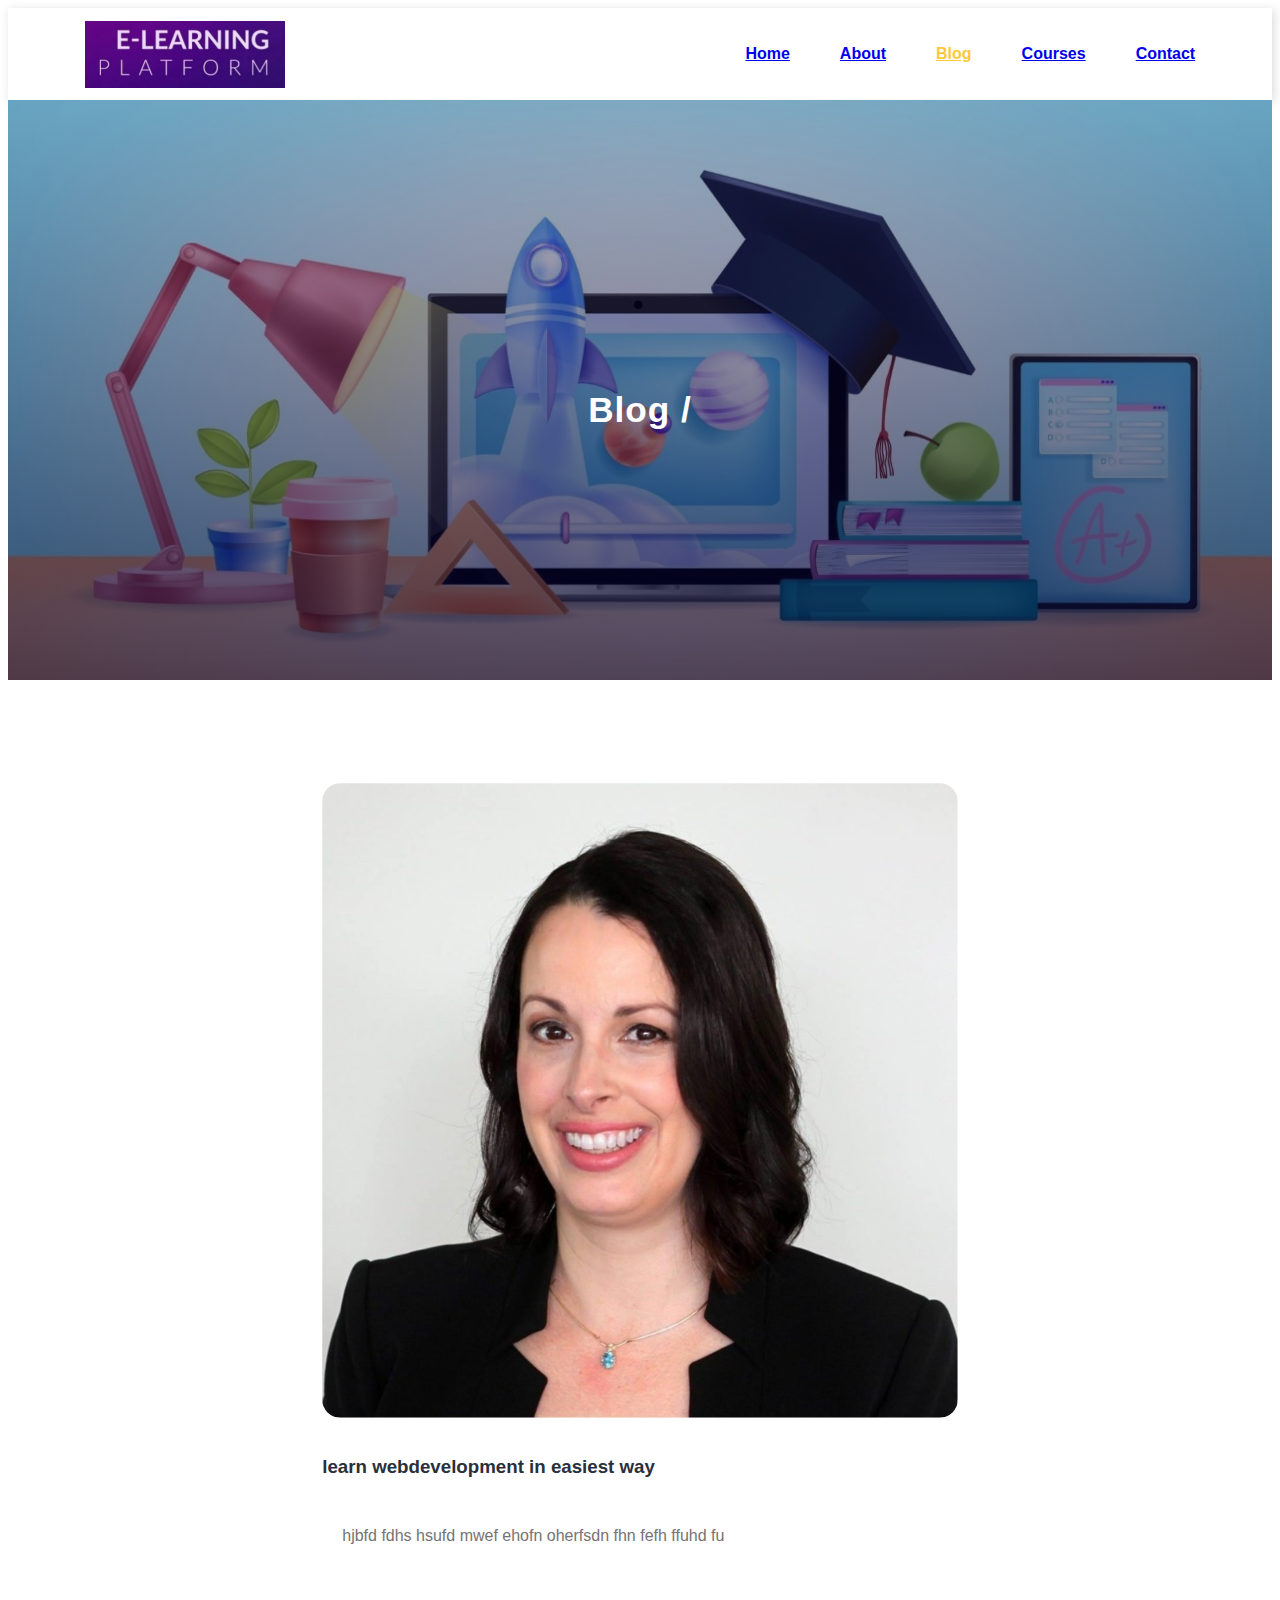
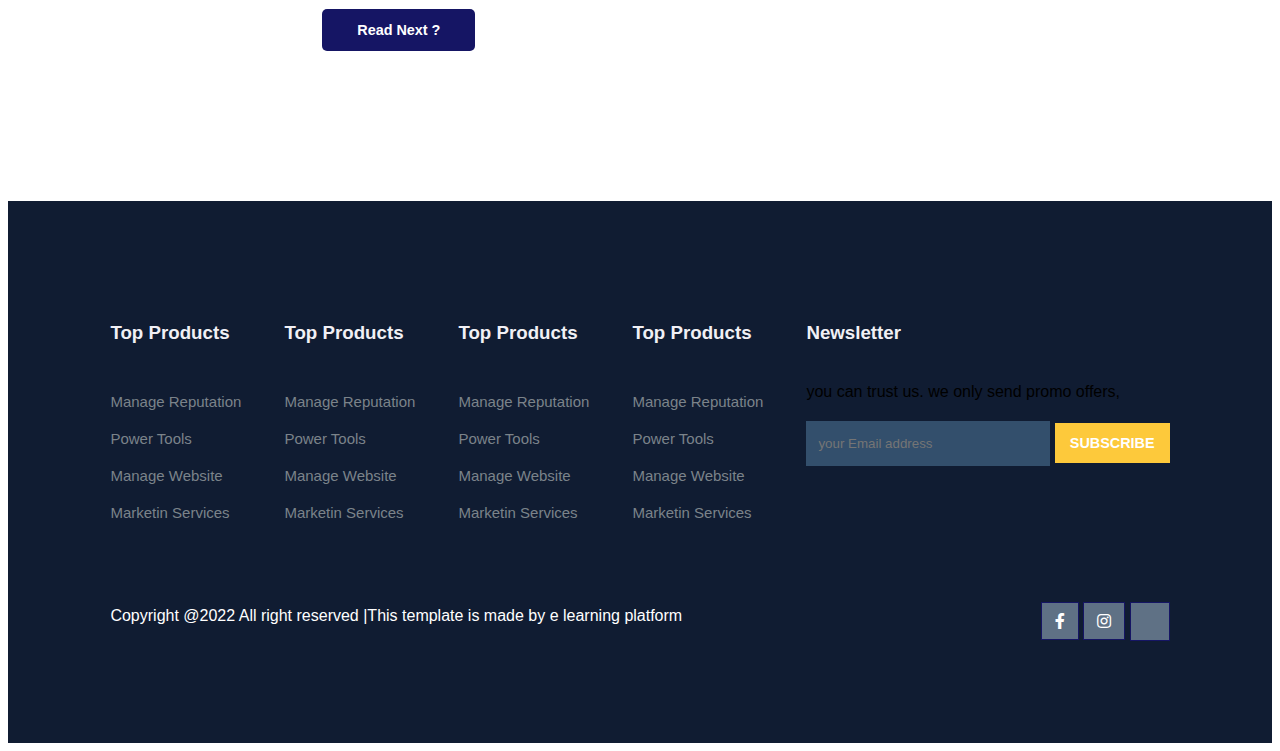
<file: post.html>
<!DOCTYPE html>
<html lang="en">

<head>
     <meta charset="UTF-8">
     <meta http-equiv="X-UA-Compatible" content="IE=edge">
     <meta name="viewport" content="width=device-width, initial-scale=1.0">
     <title>Tech2 etc Tutorial</title>
     <link rel="stylesheet" href="https://use.fontawesome.com/releases/v5.15.4/css/all.css" />


     

<link rel="stylesheet" href="style.css">
</head>
<body>

    <!-- Navigation -->
    <nav>
        <img src="Screenshot (18).png" alt="">
        <div class="navigation">
            <ul>
              <li><a  href="index.html">Home</a></li>
              <li><a  href="about.html">About</a></li>
              <li><a class="active" href="blog.html">Blog</a></li> 
              <li><a href="course.html">Courses</a></li>
              <li><a href="contact.html">Contact</a></li>
    
            </ul>
    
        </div>
    
    </nav>

    <!-- Home -->

<section id="about-home">
     <h2>Blog / </h2>
     
</section>

<section id="blog-container">
    <div class="blogs blogpost">
        <div class="post">
            <img src="asdfgh.jpg" alt="">
            <h3>learn webdevelopment in easiest way</h3>
            <p>hjbfd fdhs hsufd mwef ehofn oherfsdn fhn fefh ffuhd fu</p>
            <a href="#">Read Next ?</a>
        </div>
    </div>

</section>

    <footer>
        <div class="footer-col">
            <h3>Top Products</h3>
            <li>Manage Reputation</li>
            <li>Power Tools</li>
            <li>Manage Website</li>
            <li>Marketin Services</li>
        </div>
        <div class="footer-col">
            <h3>Top Products</h3>
            <li>Manage Reputation</li>
            <li>Power Tools</li>
            <li>Manage Website</li>
            <li>Marketin Services</li>
        </div>
        <div class="footer-col">
            <h3>Top Products</h3>
            <li>Manage Reputation</li>
            <li>Power Tools</li>
            <li>Manage Website</li>
            <li>Marketin Services</li>
        </div>
        <div class="footer-col">
            <h3>Top Products</h3>
            <li>Manage Reputation</li>
            <li>Power Tools</li>
            <li>Manage Website</li>
            <li>Marketin Services</li>
        </div>
        <div class="footer-col">
            <h3>Newsletter</h3>
            <p>you can trust us. we only send promo offers,</p>
            <div class="subscribe">
                <input type="text" placeholder="your Email address">
                <a href="#" class="yellow">SUBSCRIBE</a>
            </div>
        </div>
        <div class="Copyright">
            <p> Copyright @2022 All right reserved |This template is made by e learning platform</p>
            <div class="pro-links">
                <i class="fab fa-facebook-f"></i>
                <i class="fab fa-instagram"></i>
                <i class="faf fa-linkedin-in"></i>
            </div>
        </div>
    </footer>
   
     


</body>



</html>
</file>
<file: style.css>
body {
    font-family: 'Poppins', sans-serif;
}
/* Global Tags */

h1{
    font-size: 2.5rem;
    font-weight: 700;
    color: rgb(35, 35, 85);
}

span {
    font-size: .9rem;
    color: #757373; 
}

h6 {
    font-size: 1.1rem;
    color: rgb(24 , 24, 49);
}

/* Navigation */
nav{
    height: fit-content;
    background-color: #fff;
    display: flex;
    flex-direction: row;
    justify-content: space-between;
    align-items: center;
    padding: 1vw 6vw;
    box-shadow: 2px 2px 10px rgba( 0, 0, 0, 0.15);
    z-index: 999;
}


nav img {
    width: 200px;
    cursor: pointer;
}
nav .navigation ul {
    display: flex;
    justify-content: flex-end;
    align-items: center;
}
nav .navigation ul li {
    list-style: none;
    margin-left: 50px;
}

nav .navigation ul li {
    text-decoration: none;
    color: rgb(21, 21, 100);
    font-size: 16px;
    font-weight: 600;
    transition: 0.3s ease;
}
nav .navigation ul li a.active,
nav .navigation ul li a:hover{
    color: #FDC93B;
}

/* Home */

#home{
    background-image: linear-gradient(rgba(9, 5, 54, 0.3), rgba(5, 4, 46, 0.7)),url("images1.jpg");
    width: 100%;
    height: 80vh;
    background-size: cover;
    background-position: center;
    display: flex;
    flex-direction: column;
    justify-content: center;
    align-items: center;
    text-align: center;
    padding-top: 40px;
}

#home h2 {
    color: #fff;
    font-size: 2.2rem;
    letter-spacing: 1px;
}

#home p {
    width: 50%;
    color: #fff;
    font-size: 0.9rem;
    line-height: 25px;
}

#home .btn {
    margin-top: 30px;
}

#home a {
    text-decoration: none;
    font-size: 0.9rem;
    padding: 13px 35px;
    background-color: #fff;
    font-weight: 600;
    border-radius: 5px;
}

#home a.blue {
    color: #fff;
    background: rgb(21, 21, 100);
    transition: 0.3s ease;
}

#home a.blue:hover {
    color:  rgb(21, 21, 100);
    background: #fff;
}

#home a.yellow {
    color: #fff;
    background: #FDC93B;
    transition: 0.3s ease;
}

#home a.yellow:hover {
    color:  rgb(21, 21, 100);
    background: #fff;
}

/* features */

#features {
    padding: 5vw 8vw 0 8vw;
    text-align: center;
}

#features .fea-base {
    display: grid;
    grid-template-columns: repeat(auto-fit, minmax(320px, 1fr));
    grid-gap: 1rem;
    margin-top: 5px;
}

#features .fea-box {
    background: #f9f9ff;
    text-align: center;
}

#features .fea-box i {
    font-size: 2.3rem;
    color: rgb(44, 44, 80);
}

#features .fea-box h3{
    font-size: 1.2rem;
    font-weight: 600;
    color: rgb(44, 44, 80);
    padding: 13px 0 7px 0;
}

#features .fea-box p {
    font-size: 1rem;
    font-weight: 400;
    color: rgb(70, 70, 87);
}

/* course */
#course {
    padding: 8vw 8vw 8vw 8vw ;
    text-align: center ;
}

#course .course-box {
    display: grid;
    grid-template-columns: repeat(auto-fit, minmax(320px, 1fr));
    grid-gap: 1rem;
    margin-top: 5px;
}

#course .courses {
    text-align: start;
    background: #F9F9FF;
    height: 100%;
    position: relative;
    margin: 20px;
}

#course .courses img {
    width: 100%;
    height: 60%;
    background-size: cover;
    background-position: center;
}

#course .courses .details {
    padding: 15px 15px 0 15px;
}


#course .courses .details {
    color: #FDC93B;
    font-size: .9rem;
}

#course .courses .cost {
    background-color: rgb(74, 74, 136);
    color: #fff;
    line-height: 70px;
    width: 70px;
    height: 70px;
    text-align: center;
    border-radius: 50%;
    position: absolute;
    right: 15px;
    bottom: 30%;
}

/* registration */

#registration {
    padding: 6vw 8vw 6vw 8vw;
    background-image: linear-gradient(rgba(99, 112, 168, 0.5), rgba(81, 91, 233, 0.5)),url("WhatsApp\ Image\ 2022-11-19\ at\ 20.46.55.jpg");
    width: 1100px;
    height: 100%;
    background-size: cover;
    background-position: center;
    display: flex;
    justify-content: space-between;
    align-items: center;
    margin: 60px;
    
}

#registration .reminder {
    color: #fff;
}

#registration .reminder h1 {
    color: #fff;
}

#registration .reminder .time {
    display: flex;
    margin-top: 40px;
    background: 13px 33px;
    backdrop-filter: blur;
}

#registration .reminder .time .date {
    text-align: center;
    padding: 13px 33px;
    background: rgba(255, 255, 255, 0.25);
    backdrop-filter: blur(4px);
    box-shadow: 0 8px 32px 0 rgba(31, 38, 135, 0.37);
    border-radius: 10px;
    margin: 0 5px 10px 5px;
    border: 1px solid rgba(255, 255, 255, 0.18);
    font-size: 1.1rem;
    font-weight: 600;
}

#registration .form {
    background: #fff;
    border-radius: 8px;
    display: flex;
    flex-direction: column;
    padding: 40px;
    box-shadow: 0 8px 32px 0 rgba(31, 38, 135, 0.37);
}

#registration .form input {
    margin: 15px 0;
    padding: 15px 10px;
    border: 1px solid rgba(84, 40, 241);
    outline: none;
}

#registration .form input::placeholder{
    color: #413c3c;
    font-weight: 500;
    font-size: 0.9rem;  
}

#registration .form .btn{
    margin-top: 20px;
}

#registration .form a.yellow {
    text-decoration: none;
    font-size: 0.9rem;
    padding: 13px 35px;
    background-color: #fff;
    font-weight: 600;
    border-radius: 5px;
    color: #fff;
    background: #FDC93B;
    transition: 0.3s ease;
}

#registration .form a.yellow:hover {
    color:  rgb(21, 21, 100);
    background: #fff;
}

/* experts */
 
#experts {
    padding: 8vw 8vw 8vw 8vw;
    text-align: center;
}

#experts .expert-box{
    display: grid;
    grid-template-columns: repeat(auto-fit, minmax(250px, 1fr));
    grid-gap: 1rem;
    margin-top: 5px;
}

#experts .expert-box .profile{
    background: #fafaf1;
    padding: 30px 10px;
}

.pro-links {
    margin-top: 10px;
}

.pro-links i {
    padding: 10px 13px;
    border: 1px solid rgb(21, 21, 100);
    cursor: pointer;
    transition: 0.3s ease;
}

.pro-links i:hover {
    background: rgb(21, 21, 100);
    color: #fff;
    border: 1px solid rgb(21, 21, 100);
    cursor: pointer;
}

footer {
    padding: 8vw;
    background-color: #101c32;
    display: flex;
    justify-content: space-between;
    align-items: flex-start;
    flex-wrap: wrap;
}

footer .footer-col {
    padding-bottom: 40px;
}

footer h3 {
    color: rgb(241, 240, 245);
    font-weight: 600;
    padding-bottom: 20px;
}

footer li {
    list-style: none;
    color: #7b838a;
    padding: 10px 0;
    font-size: 15px;
    cursor: pointer;
    transition: 0.3s ease;
}

footer li:hover {
    color: rgb(241, 240, 245);
}

footerp {
    color: #7b837b;
}

footer .subscribe {
    margin-top: 20px;
}

footer input {
    width: 220px;
    padding: 15px 12px;
    background: #334F6C;
    border: none;
    outline: none;
    color: #fff;
}

footer .subscribe a{
    text-decoration: none;
    font-size: 0.9rem;
    padding: 12px 15px;
    background-color: #FDC93B;
    font-weight: 600;
}   
   
footer .subscribe a.yellow {
        color: #fff;
        background: #FDC93B;
        transition: 0.3s ease;
    }
    
footer .subscribe a.yellow:hover {
        color:  rgb(21, 21, 100);
        background: #fff;
}

footer .Copyright {
    margin-top: 20px;
    display: flex;
    justify-content: space-between;
    align-items: center;
    width: 100%;
    flex-wrap: wrap;
}

footer .Copyright p {
    color: #fff;
}

footer .Copyright .pro-links {
    margin-top: 10px;
}

footer .Copyright .pro-links i {
    background-color: #5f7185;
    color: #fff;
}

footer .Copyright .pro-links i:hover {
    background-color: #fdc93b;
    color: #2c2c2c;
}

/* About */

#about-home {
    background-image: linear-gradient(rgba(9, 5, 54, 0.3), rgba(5, 4, 46, 0.7)),url("images1.jpg");
    width: 100%;
    height: 60vh;
    background-size: cover;
    background-position: center;
    display: flex;
    flex-direction: column;
    justify-content: center;
    align-items: center;
    text-align: center;
    padding-top: 40px;
}

#about-home h2 {
    color: #fff;
    font-size: 2.2rem;
    letter-spacing: 1px;
}

#about-container {
    display: flex;
    align-items: center;
    padding: 8vw 8vw 2vw 8vw;
}

#about-container .about-img{
    width: 60%;
    padding: 60%;
}

#about-container .about-img  img { 
    width: 100%;
}


#about-container .about-text {
    width: 40%;
   
}

#about-container .about-text h2 {
    color: #29303B;
    padding-bottom: 15px;
}

#about-container .about-text p {
    color: #686f7a;
    font-weight: 300;
}

#about-container .about-text .about-fe {
    display: flex;
    justify-content: space-between;
    align-items: flex-start;
    margin-top: 30px;
}

#about-container .about-text .about-fe img {
    width: 50px;
    background-size: cover;
    background-position: center;
    margin-right: 20px;
}

#about-container .about-text .about-fe .fe-text {
    width: 90%;
}

#about-container .about-text .about-fe .fe-text h5 {
    font-size: 16px;
    color: #29303B;
}

#trust {
    text-align: center;
    padding: 8vw;
}

#trust .trust-img {
    margin-top: 60px;
    display: flex;
    justify-content: space-between;
    align-items: center;
}

#trust .trust-img img {
    width: 90px;
    height: auto;
}

/*blog*/

#blog-container {
    display: flex;
    align-items: flex-start;
    justify-content: space-between;
    padding: 8vw;
}

#blog-container .blogs {
    width: 60%;
}

#blog-container .blogs img {
    width: 100%;
    border-radius: 19px;
}

#blog-container .blogs .post {
    padding-bottom: 60px;
}

#blog-container .blogs .post h3 {
    color: #29303B;
    padding: 15px 0 10px 0;
}

#blog-container .blogs .post p {
    color: #757373;
    padding: 20px;
}

#blog-container .blogs .post a {
    text-decoration: none;
    font-size: 0.9rem;
    padding: 13px 35px;
    background-color: rgb(21, 21, 100);
    color: #fff;
    border-radius: 5px;
    font-weight: 600;
}

#blog-container .cate {
    width: 30%;
}

#blog-container .cate h2 {
    padding-bottom: 7px;
}

#blog-container .cate a{
    text-decoration: none;
    color: #757373;
    font-weight: 500;
    line-height: 45px;
}

#blog-container .blogpost {
    width: 60%;
    margin: 0 auto;
}

#blog-container .blogpost p {
    text-align: justify;
    padding-bottom: 60px  !important;
}
</file>
